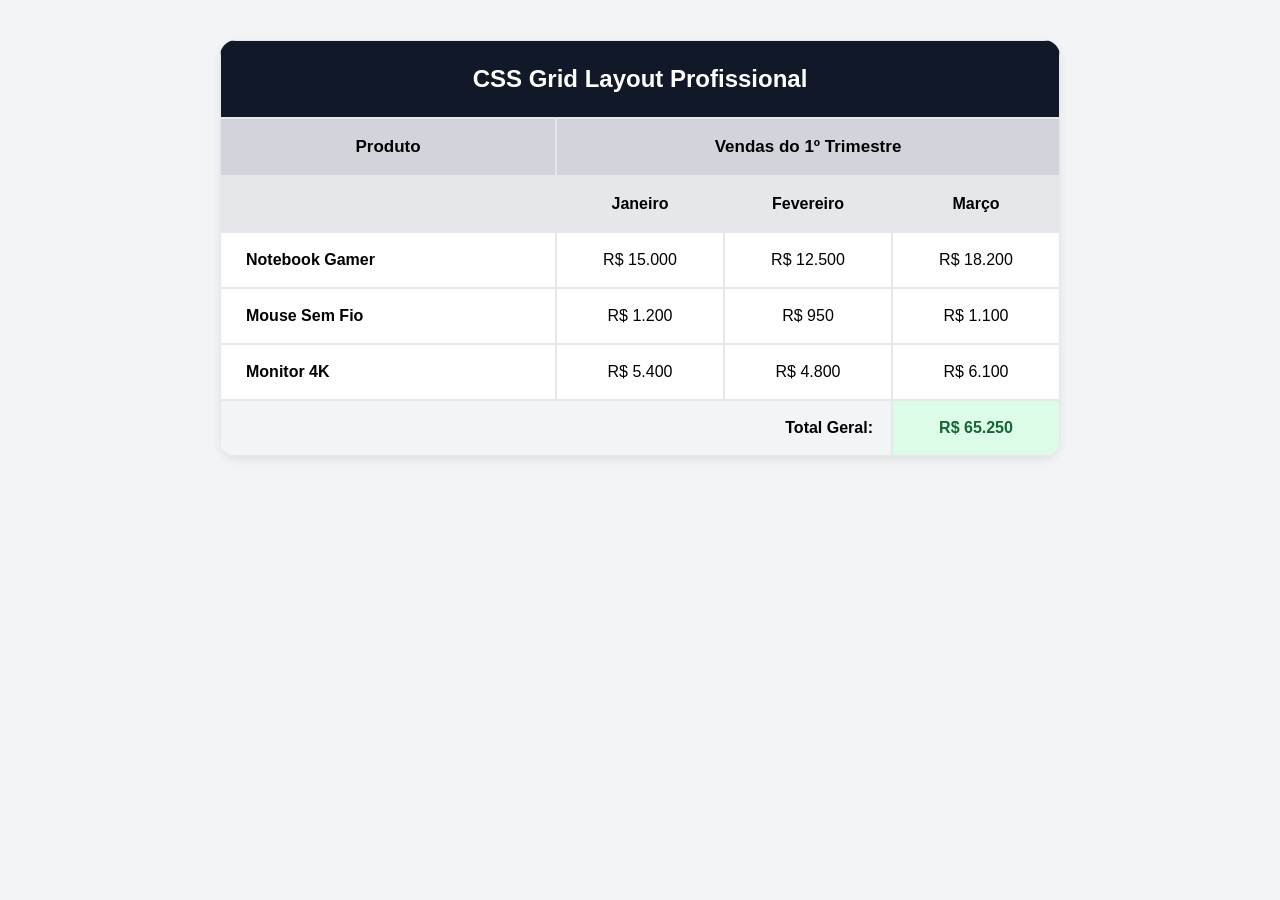
<file: CSS Grid Layout Profissional/index.html>
<!DOCTYPE html>
<html lang="pt-br">
<head>
<meta charset="UTF-8">
<meta name="viewport" content="width=device-width, initial-scale=1.0">
<link rel="stylesheet" href="style.css">

<title>Vendas Trimestrais Grid</title>

</head>

<body>

<div class="tabela-grid">

    <!-- TÍTULO -->
    <div class="item titulo">
        CSS Grid Layout Profissional
    </div>

    <!-- CABEÇALHO -->
    <div class="item header">
        Produto
    </div>

    <div class="item header" style="grid-column: span 3;">
        Vendas do 1º Trimestre
    </div>

    <!-- SUBHEADER -->
    <div class="item subheader"></div>

    <div class="item subheader">
        Janeiro
    </div>

    <div class="item subheader">
        Fevereiro
    </div>

    <div class="item subheader">
        Março
    </div>

    <!-- LINHA 1 -->
    <div class="item produto dado">
        Notebook Gamer
    </div>

    <div class="item dado">
        R$ 15.000
    </div>

    <div class="item dado">
        R$ 12.500
    </div>

    <div class="item dado">
        R$ 18.200
    </div>

    <!-- LINHA 2 -->
    <div class="item produto dado">
        Mouse Sem Fio
    </div>

    <div class="item dado">
        R$ 1.200
    </div>

    <div class="item dado">
        R$ 950
    </div>

    <div class="item dado">
        R$ 1.100
    </div>

    <!-- LINHA 3 -->
    <div class="item produto dado">
        Monitor 4K
    </div>

    <div class="item dado">
        R$ 5.400
    </div>

    <div class="item dado">
        R$ 4.800
    </div>

    <div class="item dado">
        R$ 6.100
    </div>

    <!-- TOTAL -->
    <div class="item total-texto">
        Total Geral:
    </div>

    <div class="item total-valor">
        R$ 65.250
    </div>

</div>

</body>
</html>
</file>
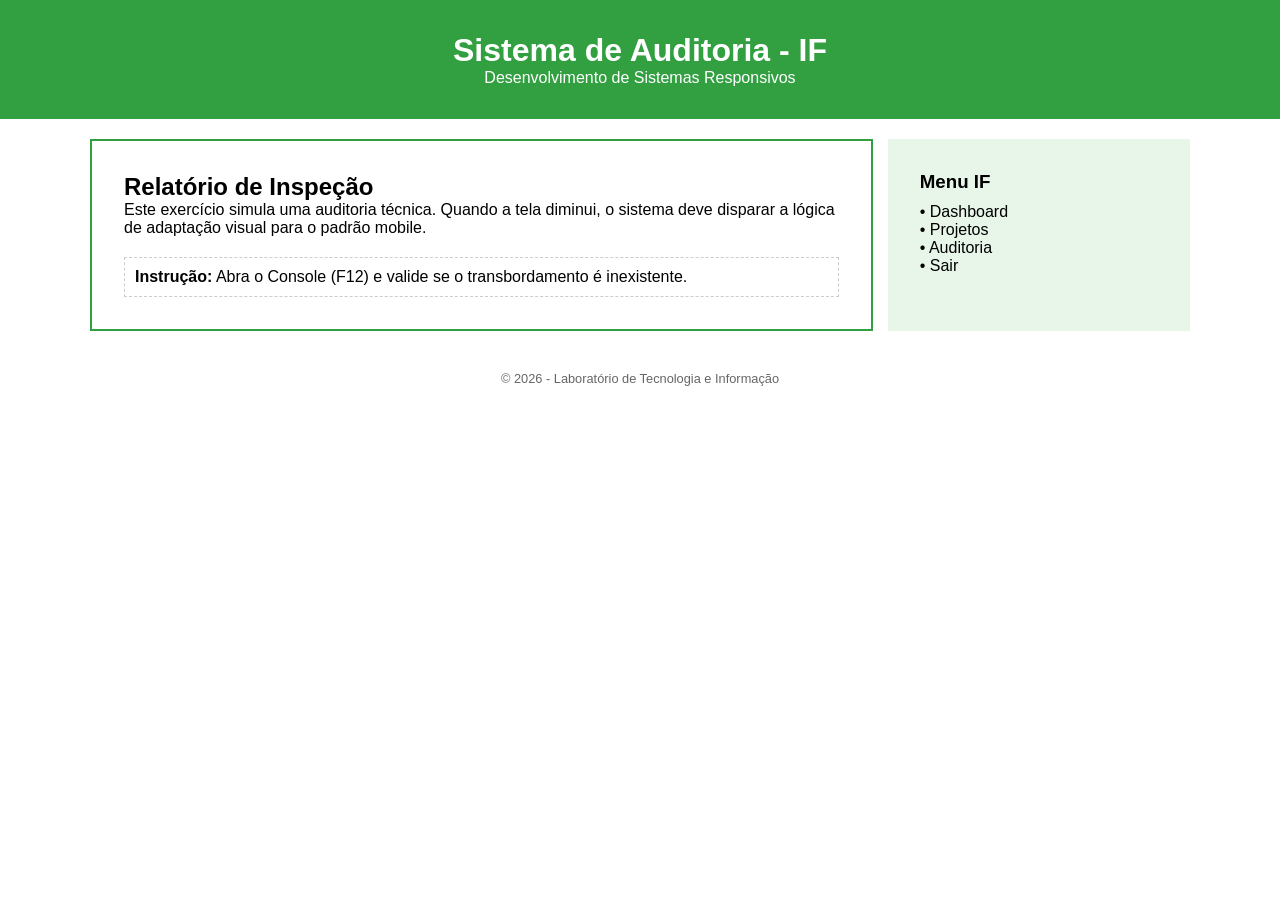
<file: Media Queries e FlexBox/index.html>
<!DOCTYPE html>
<html lang="pt-br">
<head>
    <meta charset="UTF-8">
    <!-- Meta tag essencial para travar o zoom e permitir a auditoria real -->
    <meta name="viewport" content="width=device-width, initial-scale=1.0, maximum-scale=1.0, user-scalable=no">
    <title>Laboratório de ADS - Instituto Federal</title>
    <link rel="stylesheet" href="style.css">
</head>
<body>

    <header class="header">
        <h1>Sistema de Auditoria - IF</h1>
        <p>Desenvolvimento de Sistemas Responsivos</p>
    </header>

    <div class="container">
        <!-- Área principal do conteúdo -->
        <main class="main-content">
            <h2>Relatório de Inspeção</h2>
            <p>
                Este exercício simula uma auditoria técnica. 
                Quando a tela diminui, o sistema deve disparar a lógica 
                de adaptação visual para o padrão mobile.
            </p>
            <div style="margin-top: 20px; padding: 10px; border: 1px dashed #ccc;">
                <strong>Instrução:</strong> Abra o Console (F12) e valide se o 
                transbordamento é inexistente.
            </div>
        </main>
        
        <!-- Barra lateral -->
        <aside class="sidebar">
            <h3>Menu IF</h3>
            <ul style="list-style: none; margin-top: 10px;">
                <li>• Dashboard</li>
                <li>• Projetos</li>
                <li>• Auditoria</li>
                <li>• Sair</li>
            </ul>
        </aside>
    </div>

    <footer style="text-align: center; padding: 20px; color: #666; font-size: 0.8rem;">
        &copy; 2026 - Laboratório de Tecnologia e Informação
    </footer>
<!--TESTE-->
</body>
</html>
</file>
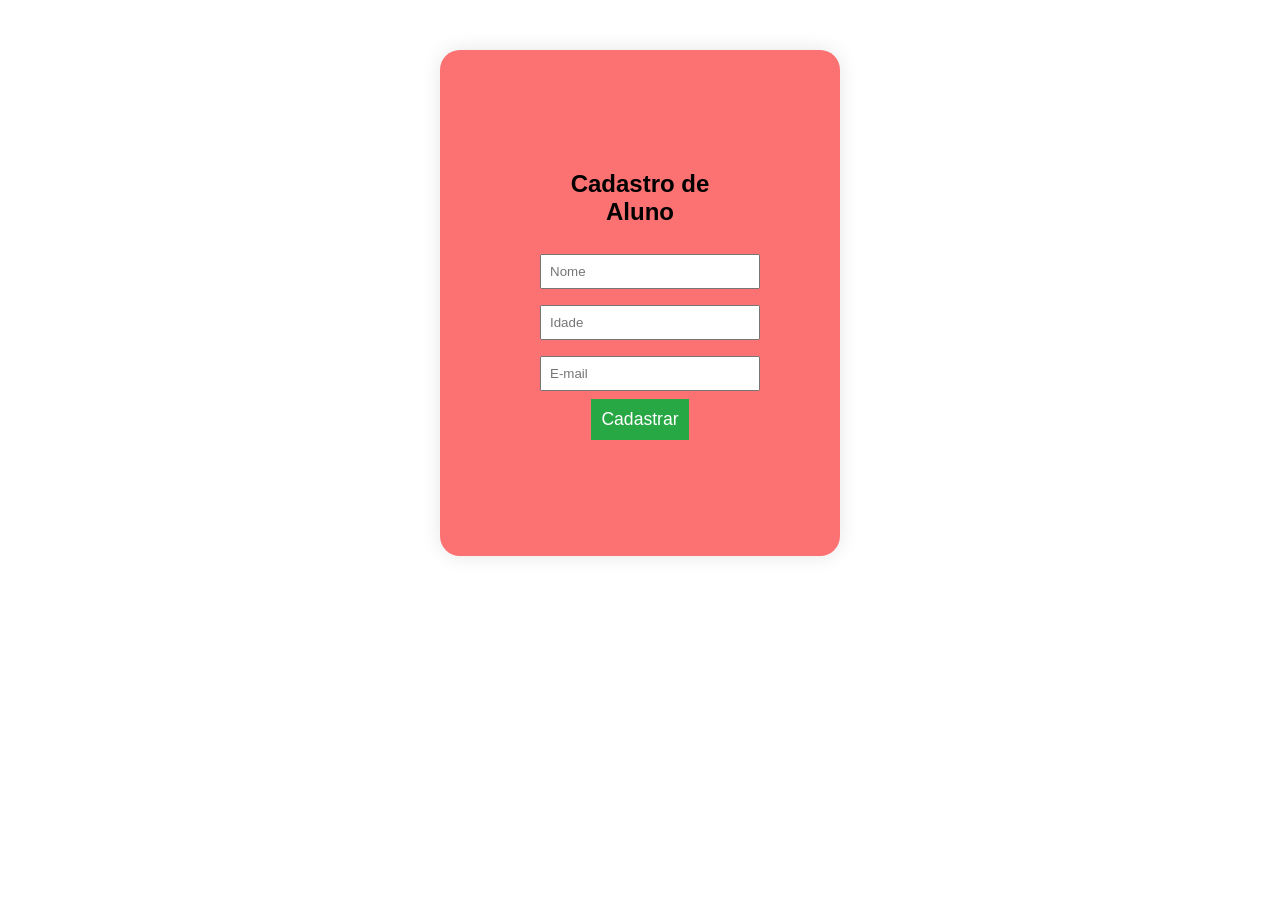
<file: Validação de Interface de Formulário/index.html>
<!DOCTYPE html>
<html lang="pt-BR">

<head>
    <meta charset="UTF-8">
    <link rel="stylesheet" href="style.css">
    <meta name="viewport" content="width=device-width, initial-scale=1.0">
    <title>Cadastro Academia</title>
</head>

<body>
    
    <div class="cadastro">

        <h2>Cadastro de Aluno</h2>

        <input type="text" id="nome" placeholder="Nome">

        <input type="number" id="idade" placeholder="Idade">

        <input type="email" id="email" placeholder="E-mail">

        <button id="cadastrar">Cadastrar</button>

        <p id="mensagem"></p>
    </div>

    <script src="script.js"></script>
</body>
</file>
<file: CSS Grid Layout Profissional/style.css>
/* RESET */
*{
    margin: 0;
    padding: 0;
    box-sizing: border-box;
}

/* BODY */
body{
    font-family: Arial, Helvetica, sans-serif;
    background: #f3f4f6;
    padding: 40px;

    display: flex;
    justify-content: center;
}

/* CONTAINER PRINCIPAL */
.tabela-grid{
    width: 100%;
    max-width: 70%;

    display: grid;

    /* GRID PROFISSIONAL */
    grid-template-columns: 2fr repeat(3, 1fr);

    background: white;

    border-radius: 16px;
    overflow: hidden;

    box-shadow:
    0 4px 10px rgba(0,0,0,0.08);
}

/* ESTILO GERAL */
.item{
    padding: 18px;

    border: 1px solid #e5e7eb;

    display: flex;
    align-items: center;
    justify-content: center;

    text-align: center;

    transition: 0.2s;
}

/* TÍTULO */
.titulo{
    grid-column: span 4;

    background: #111827;
    color: white;

    font-size: 24px;
    font-weight: bold;

    padding: 24px;
}

/* CABEÇALHO */
.header{
    background: #d1d5db;

    font-weight: bold;
    font-size: 17px;
}

/* SUB CABEÇALHO */
.subheader{
    background: #e5e7eb;

    font-weight: bold;
}

/* PRODUTOS */
.produto{
    justify-content: start;

    padding-left: 25px;

    font-weight: 600;
}

/* DADOS */
.dado:hover{
    background: #f9fafb;

    transform: scale(1.02);
}

/* TOTAL */
.total-texto{
    grid-column: span 3;

    justify-content: end;

    background: #f3f4f6;

    font-weight: bold;
}

.total-valor{
    background: #dcfce7;

    font-weight: bold;

    color: #166534;
}

/* RESPONSIVIDADE */
@media(max-width: 768px){

    .tabela-grid{

        /* GRID RESPONSIVO */
        grid-template-columns: 1fr;
    }

    .titulo,
    .header,
    .subheader,
    .total-texto,
    .total-valor{
        grid-column: span 1;
    }

    .produto{
        justify-content: center;
        padding-left: 0;
    }

}
</file>
<file: Media Queries e FlexBox/style.css>
/* 1. Reset e Box Model - Fundamental para a Auditoria */
* {
    margin: 0;
    padding: 0;
    /* LACUNA: Qual propriedade impede que padding e bordas 'estourem' a largura? */
    box-sizing: border-box; 
}

body {
    font-family: 'Segoe UI', Tahoma, sans-serif;
    /* LACUNA: Converta 16px para REM (Base 16) */
    font-size: 1rem; 
}

/* --- PADRÃO DESKTOP --- */
.header {
    background-color: #32a041; 
    color: white;
    padding: 2rem;
    text-align: center;
}

.container {
    display: flex;
    width: 90%;
    /* LACUNA: Use a propriedade que limita a largura sem travar o layout em telas menores */
    max-width: 1100px; 
    margin: 20px auto;
    gap: 15px;
}

.main-content {
    flex: 3;
    padding: 2rem;
    background: #fff;
    border: 2px solid #32a041;
}

.sidebar {
    flex: 1;
    background-color: #e8f5e9;
    padding: 2rem;
}

/* --- LÓGICA DE TRANSIÇÃO (MOBILE) --- */

/* LACUNA: Crie o Breakpoint para telas de ate 768px */
@media ( max-width: 768px) {
    
    /* MUDANÇA PARA VERMELHO (Feedback Visual de Responsividade) */
    .header {
        background-color: #d32f2f; 
    }
    
    .container {
        /* LACUNA: Como fazer os elementos empilharem um embaixo do outro? */
        display: flex; 
        flex-direction: column;
    }

    .main-content {
        width: 100%;
        /* LACUNA: Altere a borda para combinar com a nova cor do header */
        border-color: #610606;
        margin-bottom: 1rem;
    }

    .sidebar {
        /* LACUNA: Garanta que a barra lateral ocupe a largura total no celular */
        width: 100%;
    }
}
</file>
<file: Validação de Interface de Formulário/style.css>
body {
     font-family: Arial, sans-serif;
     max-width: 400px;
     margin: 50px auto;
     background-image: url('https://www.onze.com.br/blog/wp-content/uploads/2020/06/shutterstock_749969473-1-770x478.jpg');
 }

 .cadastro {
     background: rgb(252, 113, 113);
     padding: 100px;
     border-radius: 20px;
     width: 50%;
     text-align: center;
     box-shadow: 0 0 20px rgba(0, 0, 0, 0.1);
 }

 input {
     width: 100%;
     padding: 8px;
     margin: 8px 0;
 }

 button {
     padding: 10px;
     background-color: #28a745;
     color: white;
     border: none;
     cursor: pointer;
     font-size: 110%;
 }

 #mensagem {
     margin-top: 15px;
     font-weight: bold;
 }
</file>
